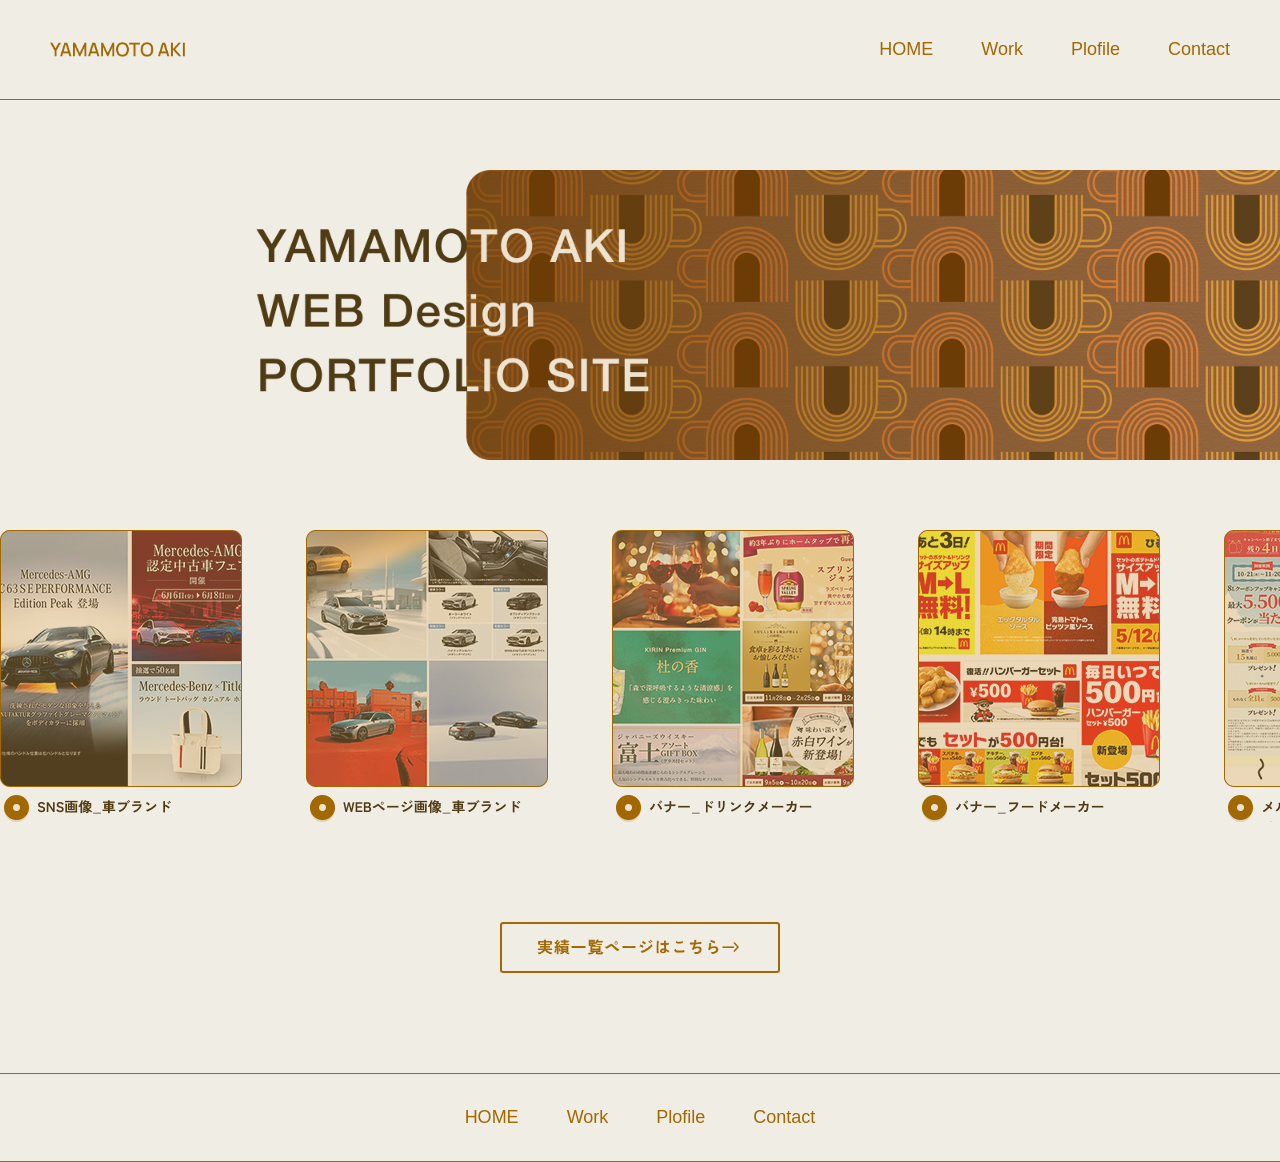
<file: index.html>
<html lang="ja">
<head>
  <meta charset="UTF-8">
  <meta name="viewport" content="width=device-width, initial-scale=1.0">
  <link rel="stylesheet" href="style/style.css">
  <title>Document</title>
</head>
<body>
<!-- ★：不要なコメントは削除しましょう。 -->
<!-- ＊ポイント＊
何をブロックとして捉えるかを考える
ブロック__エレメント
１つのクラス内でエレメントは２つ以上使わない
ハイフンを使わずキャメルケースで命名 -->

<header id="l-header" class="l-header p-header">
  <!-- ★：トップページならロゴをh1にするのはSEO的に大正解です。 -->
  <div class="p-header__logo">
    <img src="img/aki-logo.png" alt="ヘッダーロゴ" class="p-header__img">
  </div>

  <nav class="p-header__nav">
    <ul class="p-header__list">
      <li class="p-header__item">
        <a href="index.html" class="p-header__link">HOME</a>
      </li>
      <li class="p-header__item">
        <a href="work.html" class="p-header__link">Work</a>
      </li>
      <li class="p-header__item">
        <!-- ★：タイポ修正！「plofile」→「profile」。全ファイル・フォルダ名も併せて確認してください。 -->
        <a href="plofile.html" class="p-header__link">Plofile</a>
      </li>
      <li class="p-header__item">
        <a href="#" class="p-header__link">Contact</a>
      </li>
    </ul>
  </nav>
</header>

<main id="l-main">
  <section class="p-visual">
    <!-- ★：セクションには必ず見出し（h2〜）が必要です。デザイン上不要ならCSSで隠しましょう。 -->
    <div class="p-imgWrapper">
      <img src="img/aki_KV.png" alt="YAMAMOTO AKI ポートフォリオサイト" class="p-imgWrapper__img">
    </div>
  </section>

  <!-- ★：不要なコメントは削除しましょう。 -->
  <!-- 
  <section class="p-workLoop">
    <div class="p-modal">
      <img src="img/F-01.png" alt="Dammy" class="p-modal__img">
    </div>
  </section>-->

  <!-- ★：スライダーも一つのセクションなので、h2などの見出しを推奨します。 -->
  <section class="p-slider">
   <!-- ★：alt="Photo 1" はNGです。具体的に「カフェのロゴ」など内容を書きましょう。 -->
   <div class="p-slider__item"><a href="#modal01"><img src="img/Group 16.png" alt="Photo 1"></a></div>
   <div class="p-slider__item"><a href="#modal01"><img src="img/Group 17.png" alt="Photo 2"></a></div>
   <div class="p-slider__item"><a href="#modal01"><img src="img/Group 18.png" alt="Photo 3"></a></div>
   <div class="p-slider__item"><a href="#modal01"><img src="img/Group 20.png" alt="Photo 4"></a></div>
   <div class="p-slider__item"><a href="#modal01"><img src="img/Group 21.png" alt="Photo 5"></a></div>
   <div class="p-slider__item"><a href="#modal01"><img src="img/Group 50.png" alt="Photo 6"></a></div>
   <div class="p-slider__item"><a href="#modal01"><img src="img/Group 16.png" alt="Photo 1"></a></div>
   <div class="p-slider__item"><a href="#modal01"><img src="img/Group 17.png" alt="Photo 2"></a></div>
   <div class="p-slider__item"><a href="#modal01"><img src="img/Group 18.png" alt="Photo 3"></a></div>
   <div class="p-slider__item"><a href="#modal01"><img src="img/Group 20.png" alt="Photo 4"></a></div>
   <div class="p-slider__item"><a href="#modal01"><img src="img/Group 21.png" alt="Photo 5"></a></div>
   <div class="p-slider__item"><a href="#modal01"><img src="img/Group 50.png" alt="Photo 6"></a></div>

   <!-- ★：モーダルはスライダーの「外（直下）」に置くと、CSSの重なり順トラブルを防ぎやすいです。 -->
   <div id="modal01" class="p-modal">
     <div class="p-modalContent">
      <img src="img/Group 52.png" alt="Full Photo 1">
      <!-- ★：×ボタンには aria-label="閉じる" を付けると、読み上げソフト利用者に親切です。 -->
      <a href="#" class="p-modalContent__close">&times;</a>
     </div>
   </div>

  </section>

    <a href="work.html" class="c-button">
      <span class="c-button__text"></span>
    </a>
  <!-- ★：</section> が余分かも？ -->
  </section>
</main>

<footer id="l-footer" class="l-footer p-footer">
  <nav class="p-footerNav">
    <ul class="p-navList">
      <li class="p-navList__item"><a href="index.html">HOME</a></li>
      <li class="p-navList__item"><a href="work.html">Work</a></li>
      <li class="p-navList__item"><a href="plofile.html">Plofile</a></li>
      <li class="p-navList__item"><a href="#">Contact</a></li>
    </ul>
  </nav>
  <!-- ★：コピーライトを追加すると、サイトとしての完成度と信頼性が一気に上がります。 -->
  <!-- （例）<p class="p-copyright"><small>&copy; 2026 AKI YAMAMOTO</small></p> -->
</footer>
</body>
</html>
</file>
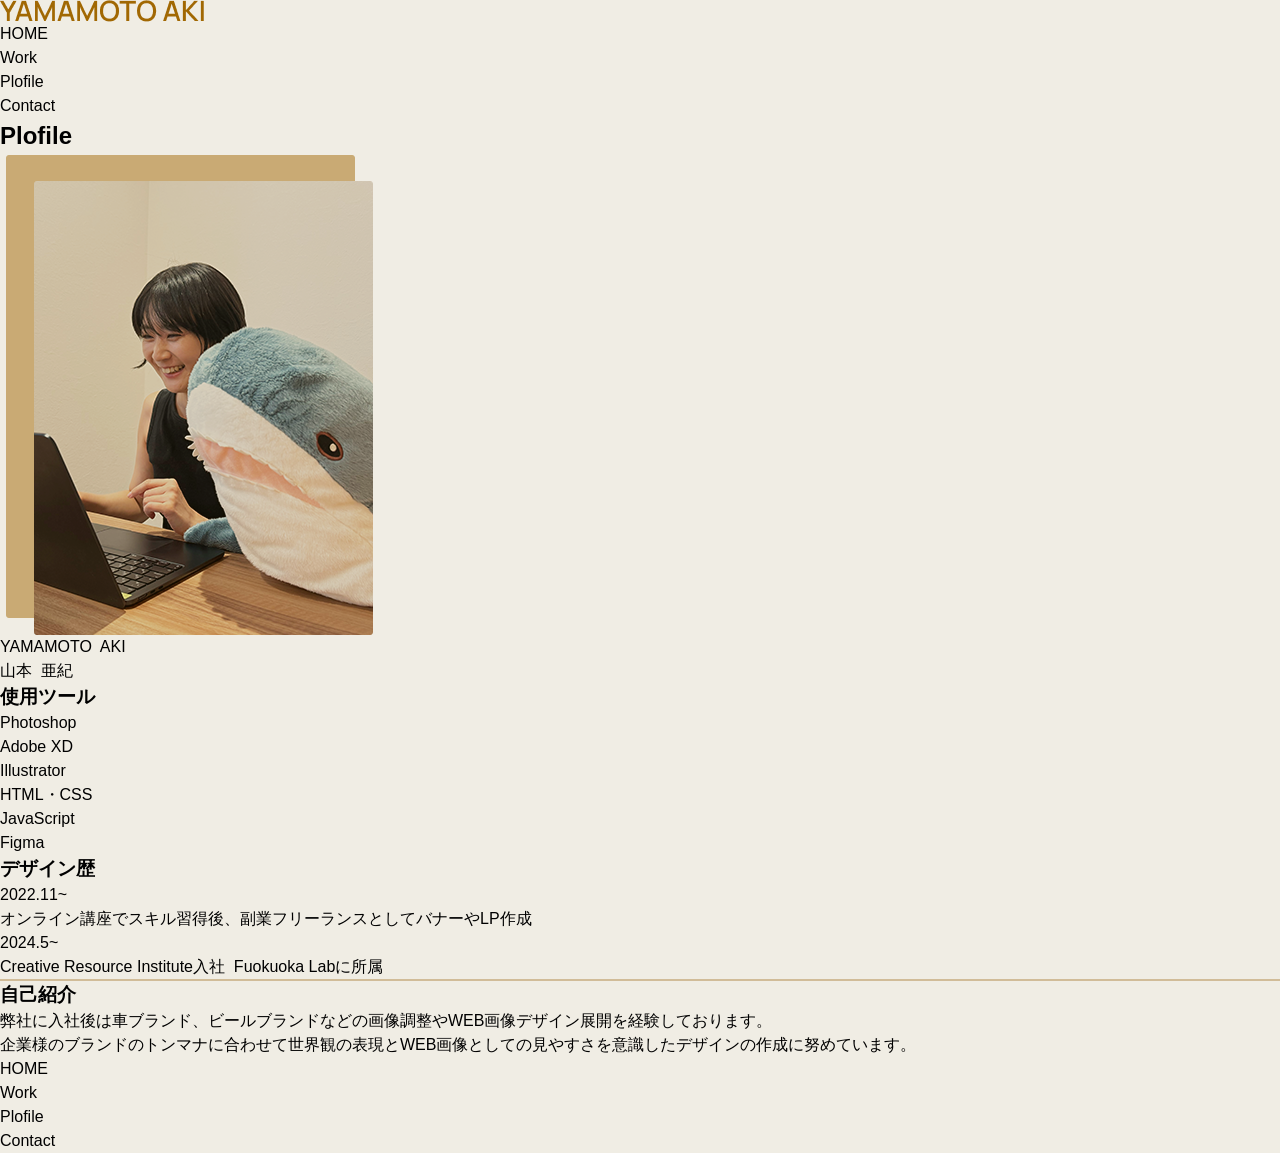
<file: plofile.html>
<html lang="ja">
<head>
    <meta charset="UTF-8">
    <meta name="viewport" content="width=device-width, initial-scale=1.0">
    <link rel="stylesheet" href="style/style.css">
    <link rel="preconnect" href="https://fonts.googleapis.com">
    <link rel="preconnect" href="https://fonts.gstatic.com" crossorigin>
    <link href="https://fonts.googleapis.com/css2?family=Manrope:wght@200..800&family=Zen+Kaku+Gothic+New:wght@300..900&display=swap" rel="stylesheet">
    <title>Akiのプロフィール</title>
</head>
<body id="body">
  <header id="header">
    <!-- ロゴ -->
    <div class="headerLogo">
      <img src="img/aki-logo.png" alt="ヘッダーロゴ">
    </div>

    <!-- ナビ -->
    <nav class="headerNavi">
      <ul class="navigationBox">
        <li class="navigationItem">
          <a href="index.html">HOME</a>
        </li>
        <li class="navigationItem">
          <a href="work.html">Work</a>
        </li>
        <li class="navigationItem">
          <a href="plofile.html">Plofile</a>
        </li>
        <li class="navigationItem">
          <a href="#">Contact</a>
        </li>
      </ul>
    </nav>

    
  </header>

   
      <!-- メイン要素を意味するタグ -->
  <main id="main">
    <section class="keyVisual">     
      <h1 class="title-01">
        <p>Plofile</p>
      </h1>
    </section>

    <!-- prof -->
    <section class="profile">
      <div class="profileImage">
        <img src="img/aki-img.png" alt="yamamoto aki">
      </div>
      
      <div class="profileText">
        <div class="nameBlock">
          <p class="ruby">YAMAMOTO&nbsp;&nbsp;AKI</p>
          <p class="name">山本&nbsp;&nbsp;亜紀</p>
        </div>
      
        <div class="profileTextBlock">
          <h3 class="title-03">
            使用ツール
         </h3>
         <ul class="profileList01">
            <li>Photoshop</li>
            <li>Adobe XD</li>
            <li>Illustrator</li>
            <li>HTML・CSS</li>
            <li>JavaScript</li>
            <li>Figma</li>
          </ul>
        </div>

        <div class="profileTextBlock">
          <h3 class="title-03">
          デザイン歴
          </h3>
          <ul class="profileList02">
            <li class="profileTimeline">2022.11~</li>
            <li>オンライン講座でスキル習得後、副業フリーランスとしてバナーやLP作成</li>
          </ul>

          <ul class="profileList02">
            <li class="profileTimeline">2024.5~</li>
            <li>Creative Resource Institute入社&nbsp;&nbsp;Fuokuoka&nbsp;Labに所属</li>
          </ul>
        </div>

        <hr size="2px" width="100%" color="#d1bc98">

        <div class="profileTextBlock">
          <h3 class="title-03">
          自己紹介
          </h3>
          <p>弊社に入社後は車ブランド、ビールブランドなどの画像調整やWEB画像デザイン展開を経験しております。<br>
             企業様のブランドのトンマナに合わせて世界観の表現とWEB画像としての見やすさを意識したデザインの作成に努めています。
          </p>
        </div>

      </div>
    </section>

 
    <a href="work.html">
      <div class="workButton"></div>
    </a>
   

    
  </main>  
  
  




  <footer id="footer">
    <!-- ナビ -->
    <nav class="footerNavi">
      <ul class="navigationBox">
        <li class="navigationItem">
          <a href="index.html">HOME</a>
        </li>
        <li class="navigationItem">
          <a href="work.html">Work</a>
        </li>
        <li class="navigationItem">
          <a href="plofile.html">Plofile</a>
        </li>
        <li class="navigationItem">
          <a href="#">Contact</a>
        </li>
      </ul>
    </nav>

  </footer>

  <script src="js/script.js">

  </script> 
</body>
</html>
</file>
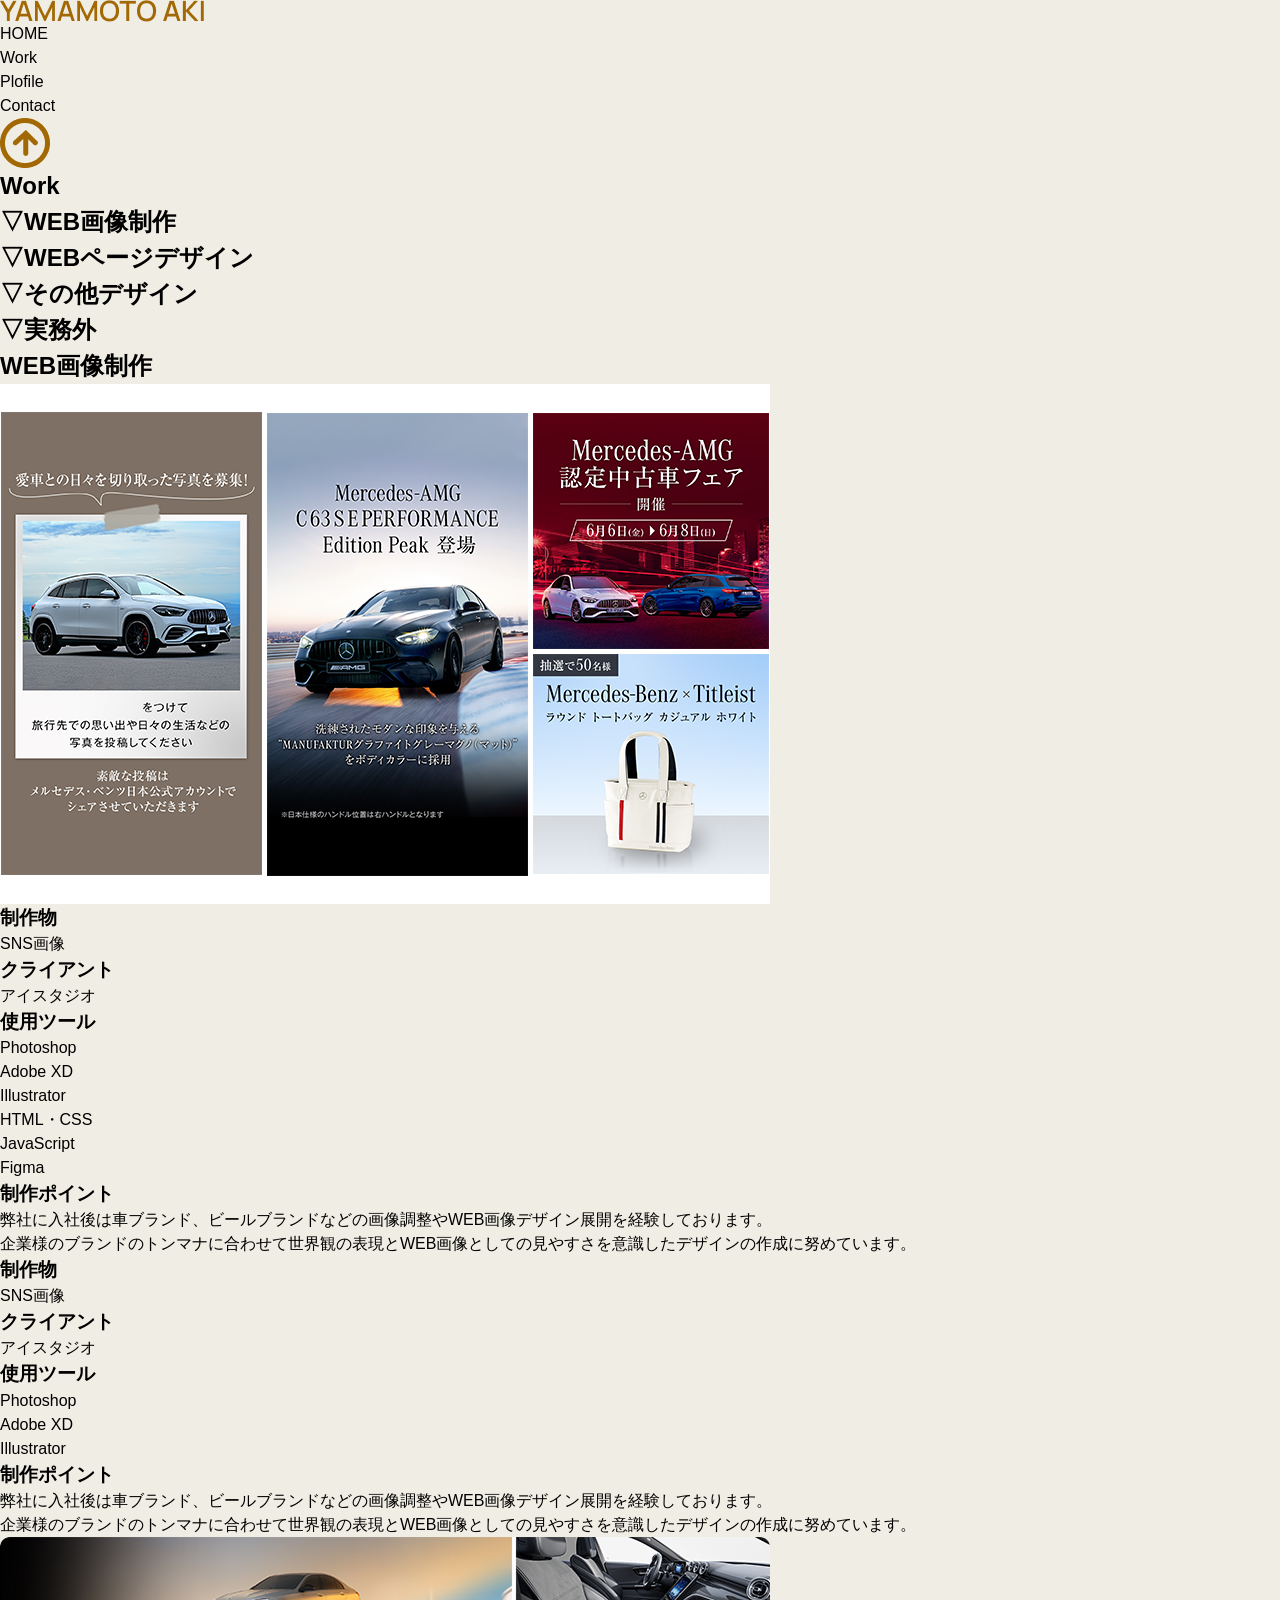
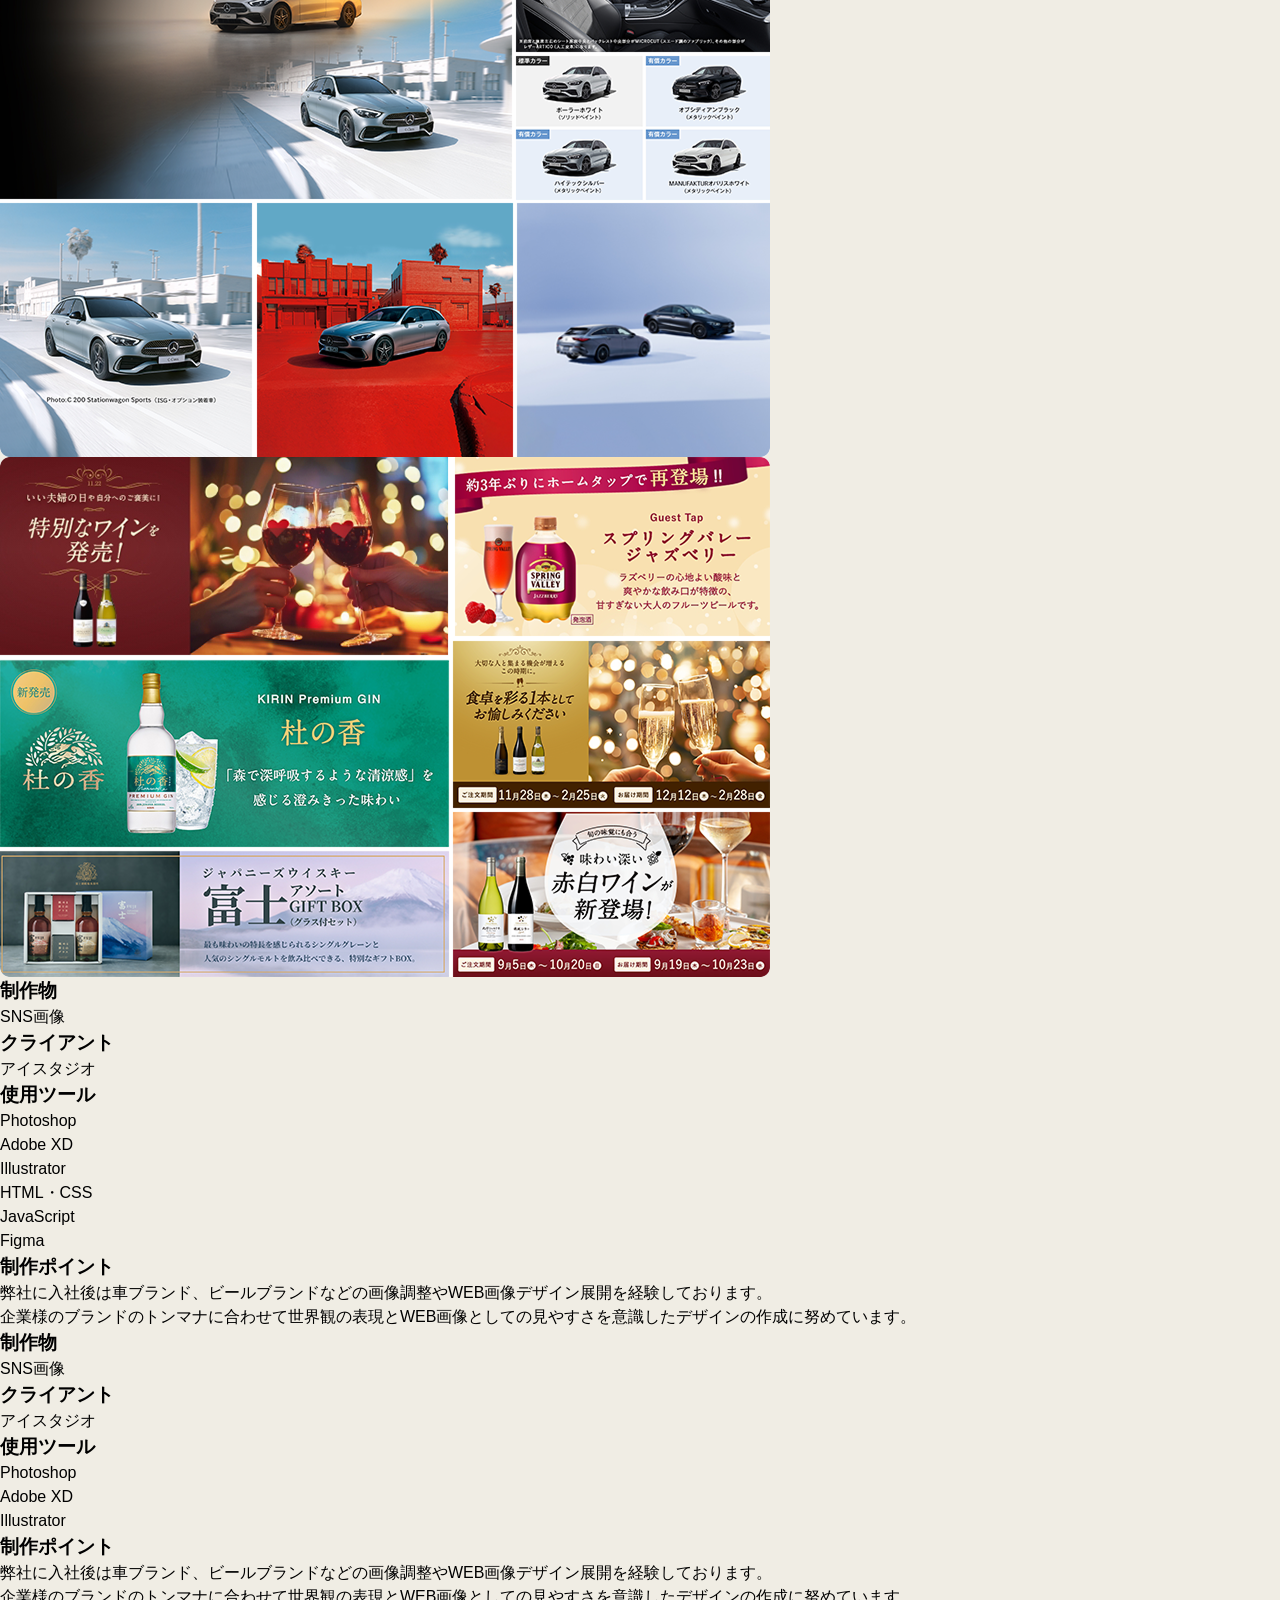
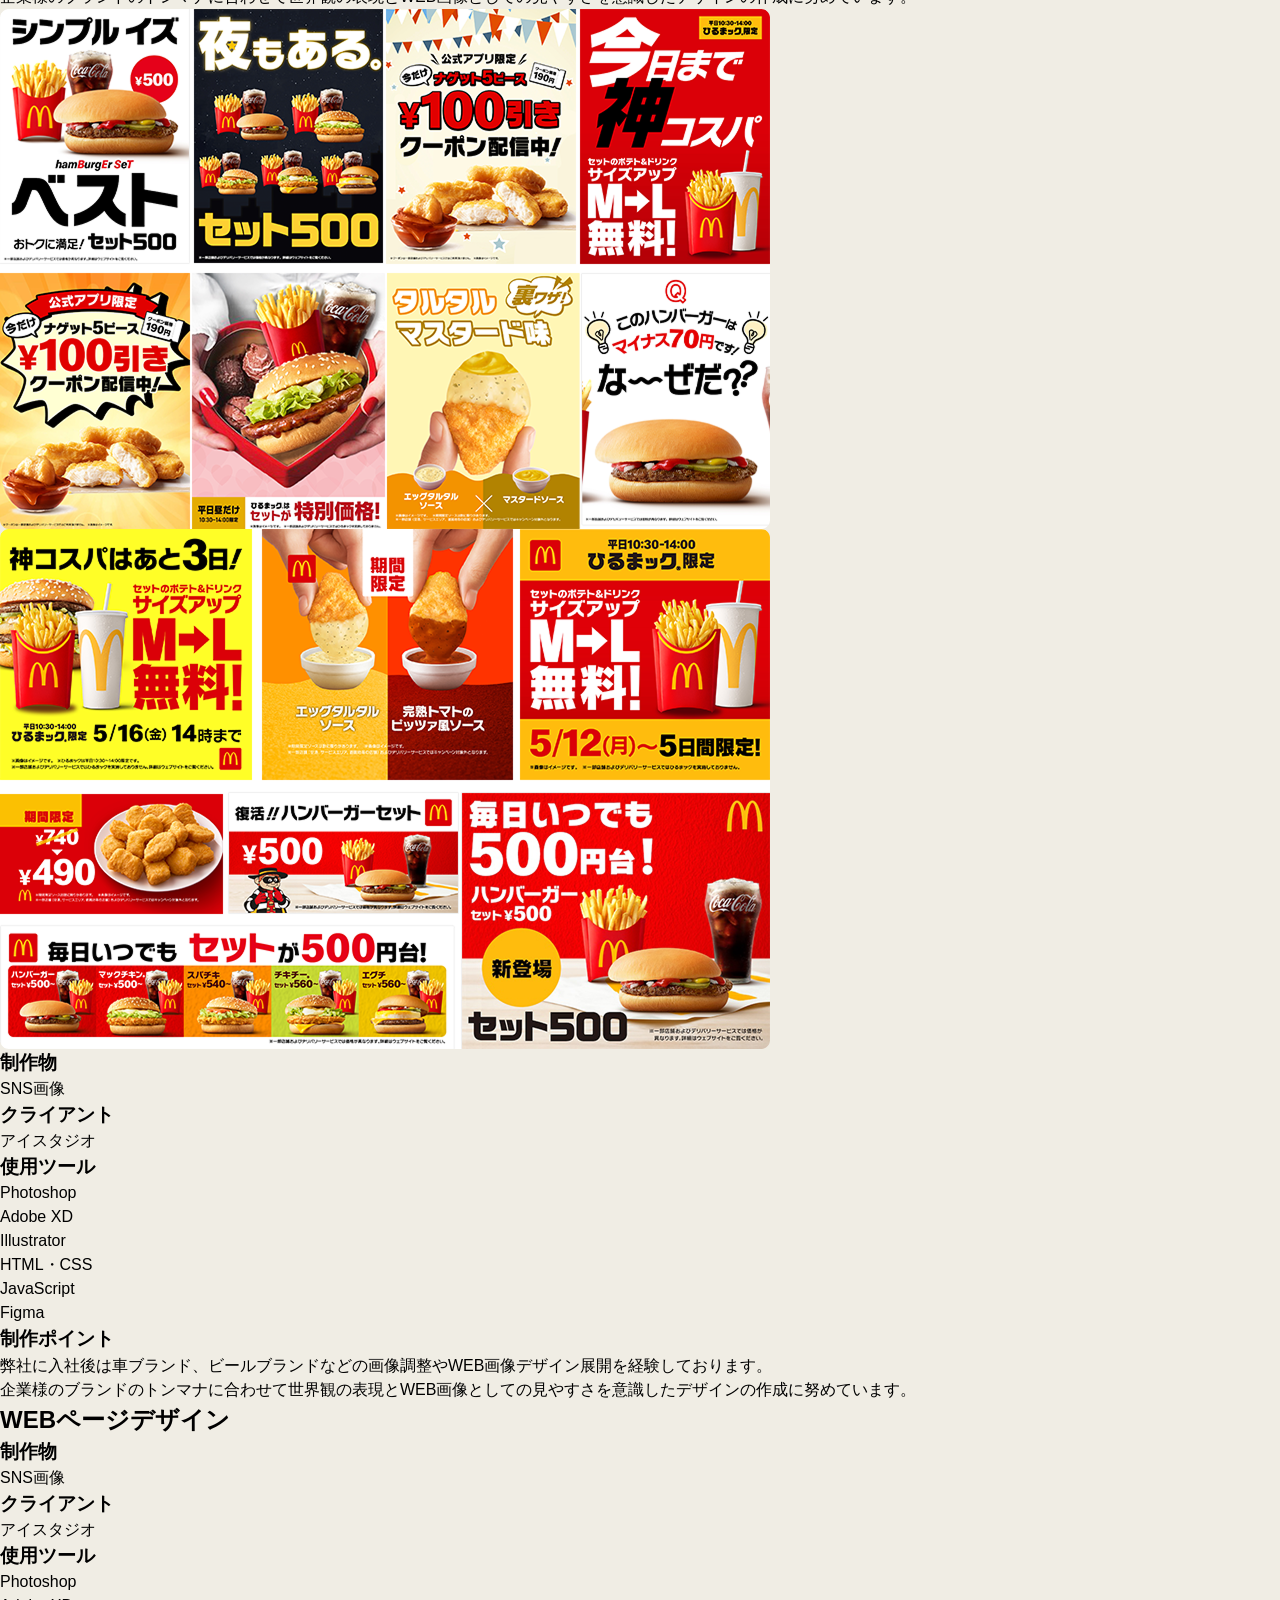
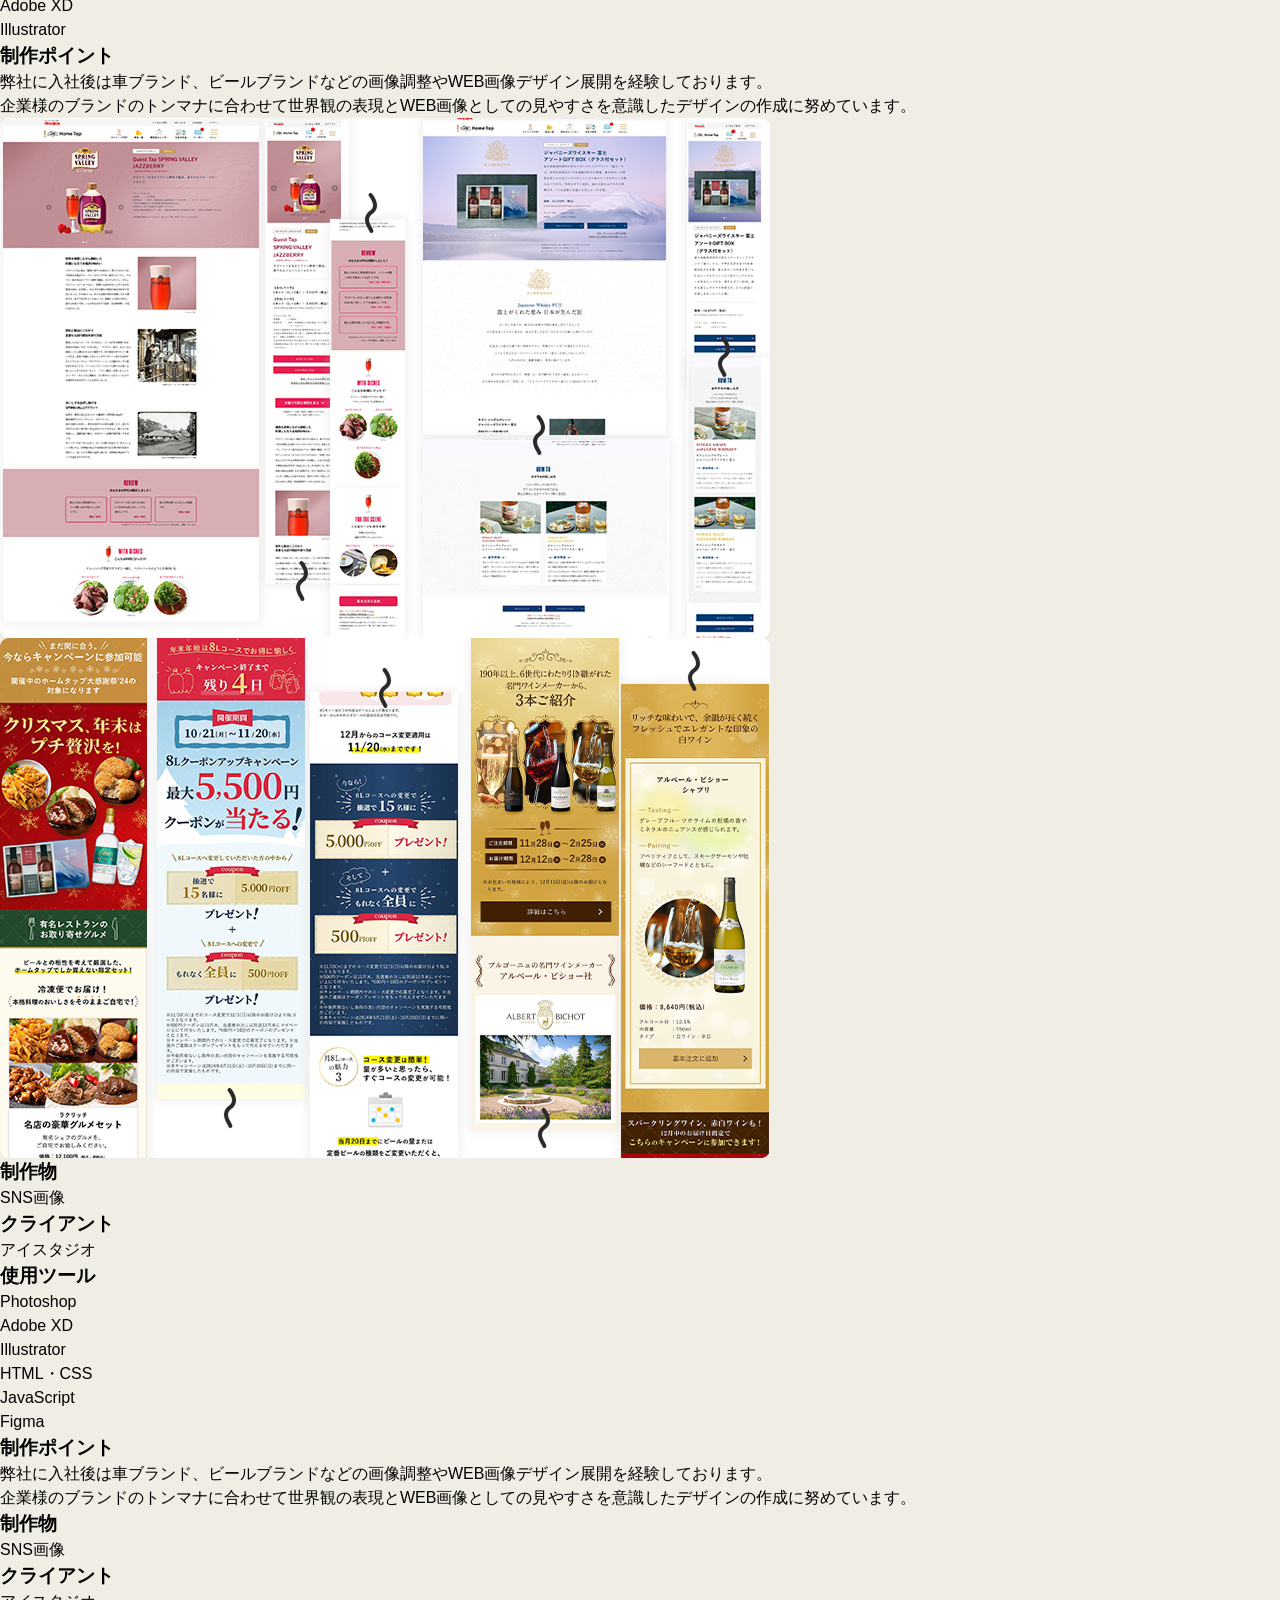
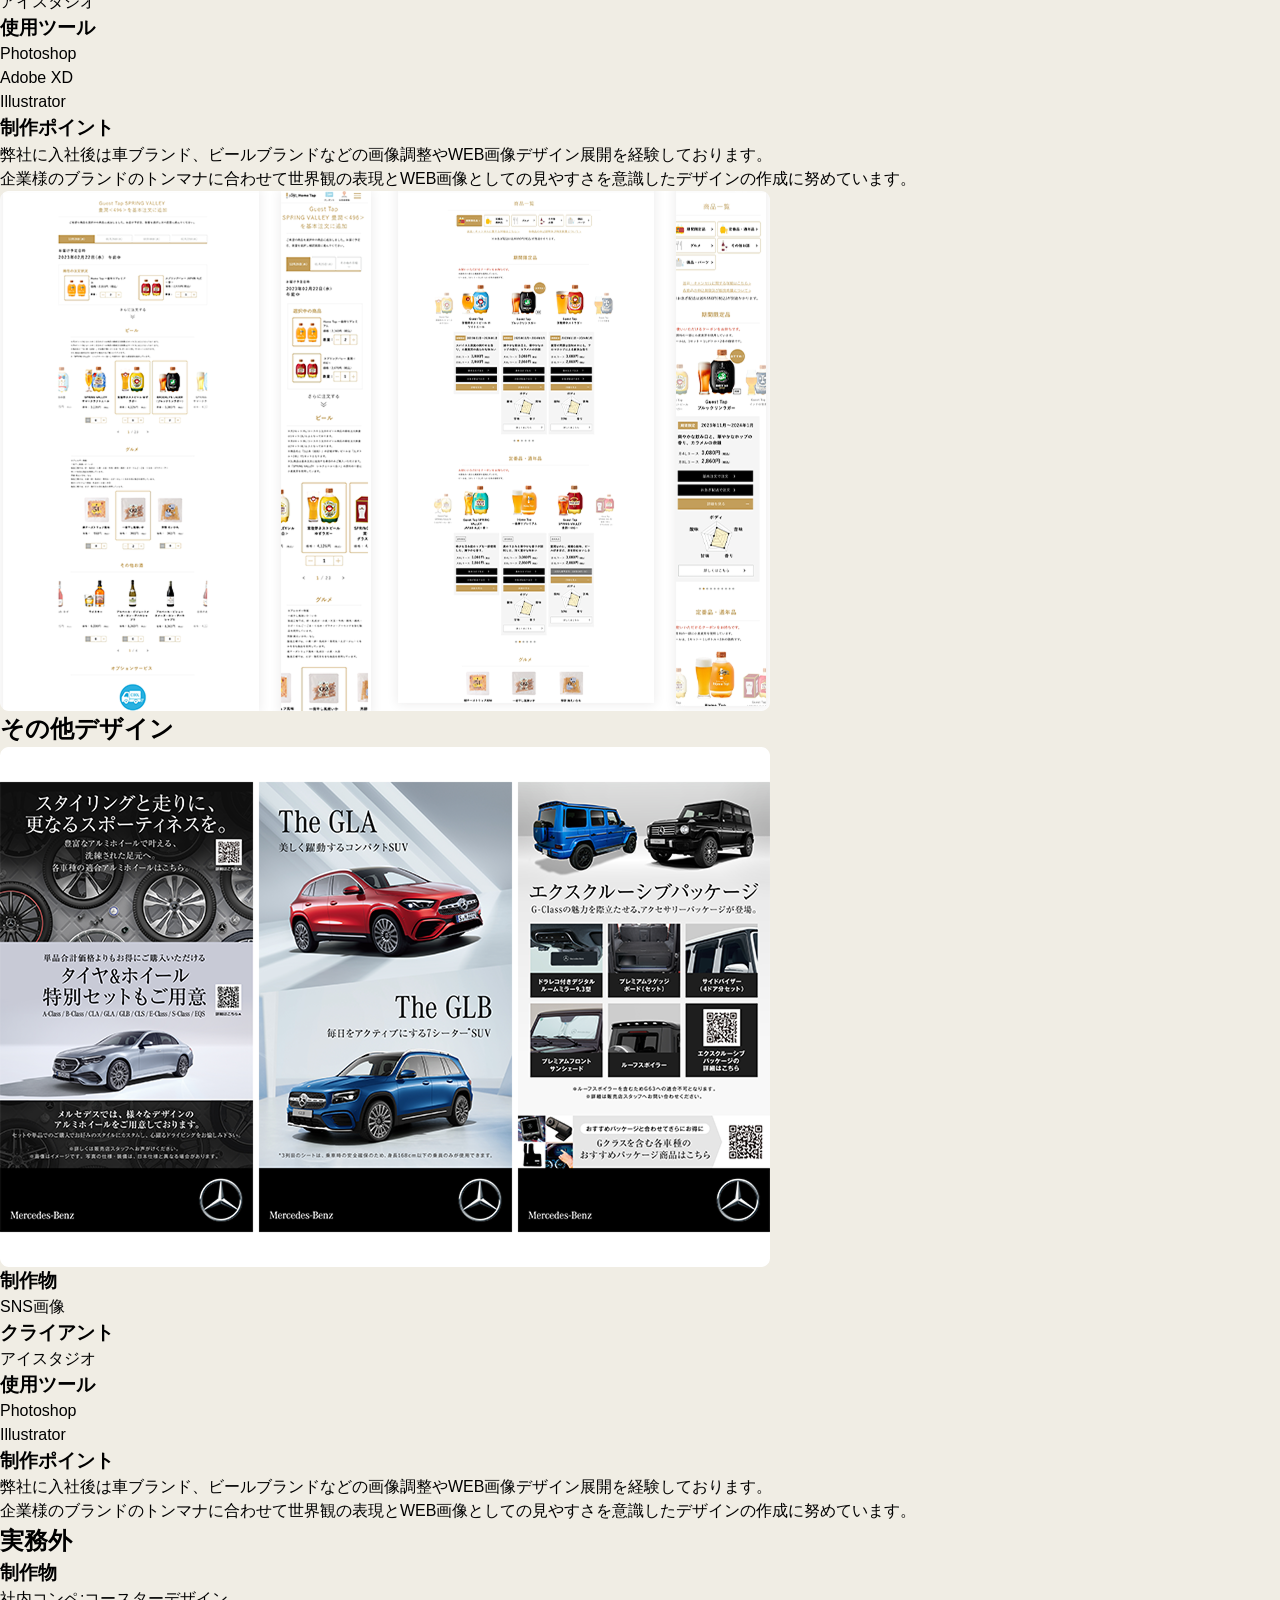
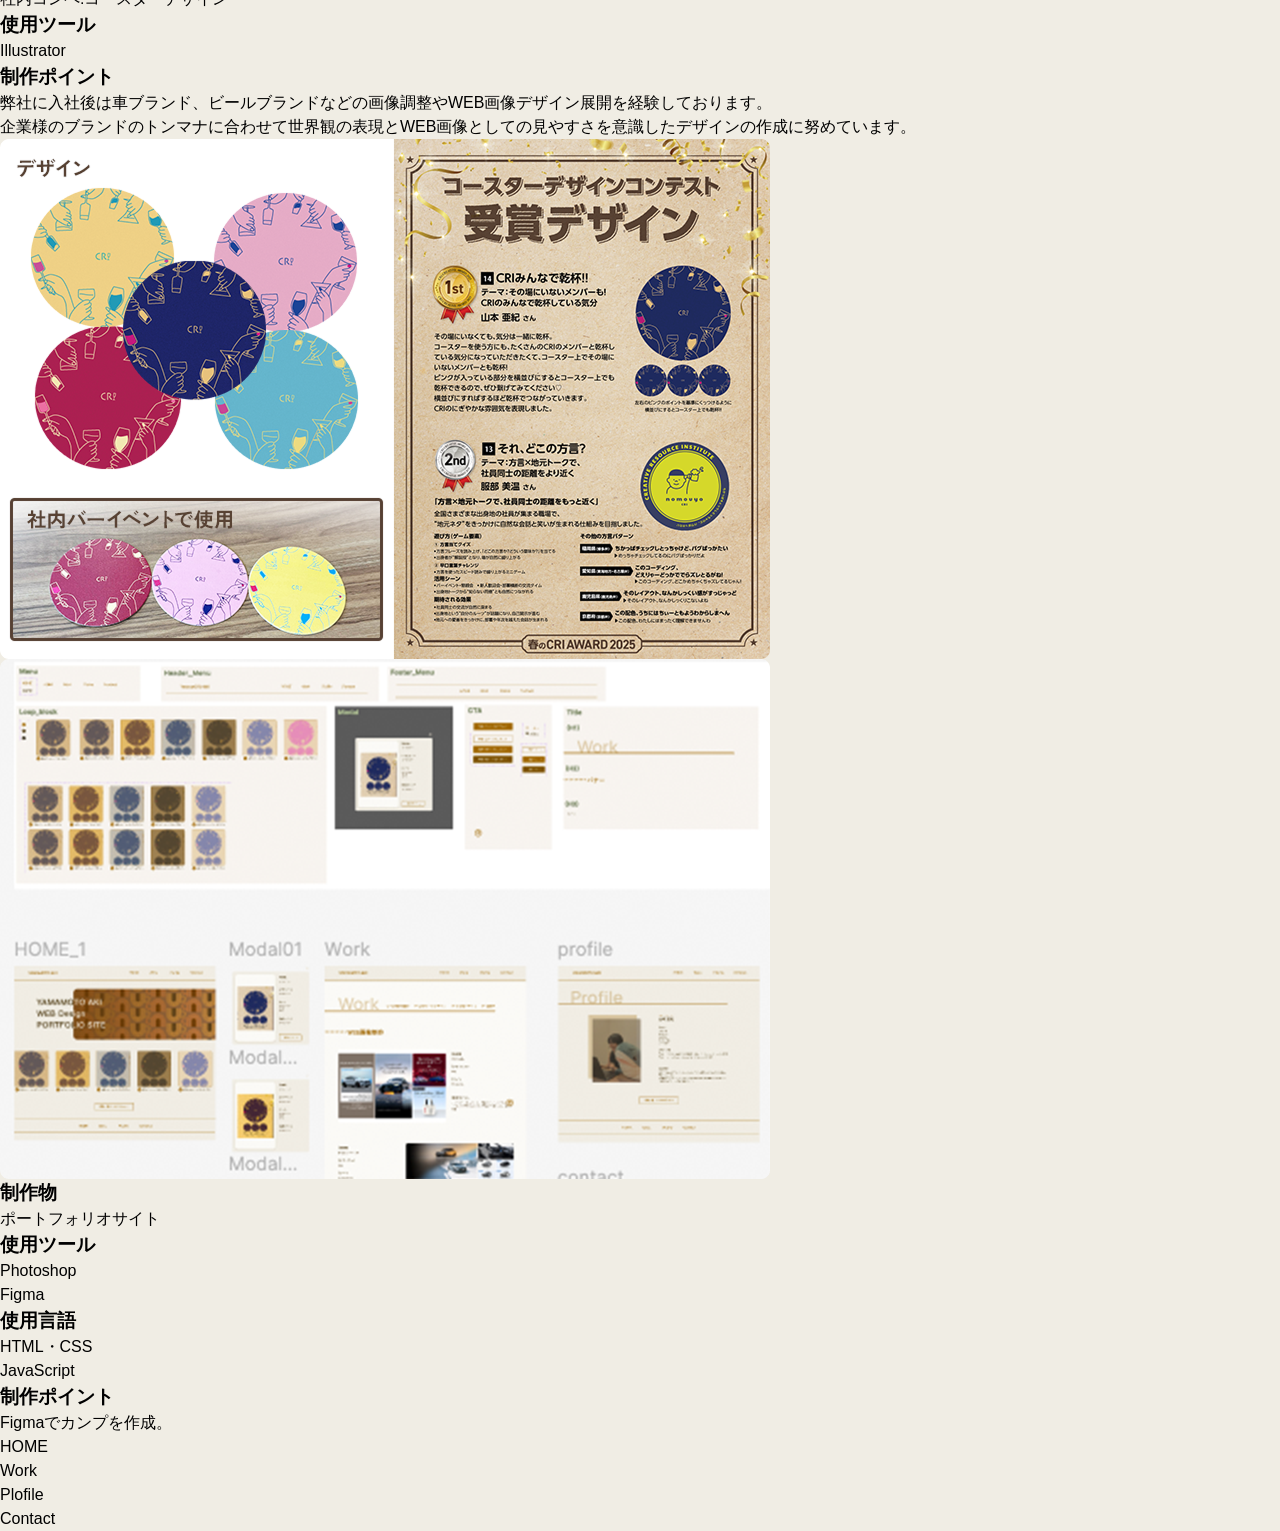
<file: work.html>
<html lang="ja">
<head>
    <meta charset="UTF-8">
    <meta name="viewport" content="width=device-width, initial-scale=1.0">
    <link rel="stylesheet" href="style/style.css">
    <link rel="preconnect" href="https://fonts.googleapis.com">
    <link rel="preconnect" href="https://fonts.gstatic.com" crossorigin>
    <link href="https://fonts.googleapis.com/css2?family=Manrope:wght@200..800&family=Zen+Kaku+Gothic+New:wght@300..900&display=swap" rel="stylesheet">
    <title>Akiの制作実績</title>
</head>
<body id="body">
  <header id="header">
    <!-- ロゴ -->
    <div class="headerLogo">
      <img src="img/aki-logo.png" alt="ヘッダーロゴ">
    </div>

    <!-- ナビ -->
    <nav class="headerNavi">
      <ul class="navigationBox">
        <li class="navigationItem">
          <a href="index.html">HOME</a>
        </li>
        <li class="navigationItem">
          <a href="work.html">Work</a>
        </li>
        <li class="navigationItem">
          <a href="plofile.html">Plofile</a>
        </li>
        <li class="navigationItem">
          <a href="#">Contact</a>
        </li>
      </ul>
    </nav>

    
  </header>

  <a href="#workTitle" class="page_top_btn"><img src="img/top-btn.png" alt="ページトップに戻る"></a> 
      
  <main id="main">
    <section id="workTitle">     
      <h1 class="title-01">
        <p>Work</p>
          <!-- 実績ナビ -->
        <div>
          <ul class="workNavigation">
            <li class="workNavigationItem"><a href="#workSection01">▽WEB画像制作</a></li>
            <li class="workNavigationItem"><a href="#workSection02">▽WEBページデザイン</a></li>
            <li class="workNavigationItem"><a href="#workSection03">▽その他デザイン</a></li>
            <li class="workNavigationItem"><a href="#workSection04">▽実務外</a></li> 
          </ul>
        </div>
      </h1>
    </section>

    <!-- 実績一覧 -->
    <!-- WEB画像制作実績 -->
    <section id="workSection01">
      <h2 class="title-02A">WEB画像制作</h2>

      <!-- WEB画像制作実績01 -->
      <div class="workBlock01">
        <div class="workImage">
          <img src="img/work-img_MB-SNS.png" alt="SNS画像">
        </div>
      
        <div class="workText">
          <div class="workTextBox">
            <h3 class="title-03">
            制作物
            </h3>
            <p>
              SNS画像
            </p>
          </div>

          <div class="workTextBox">
            <h3 class="title-03">
            クライアント
            </h3>
            <p>
              アイスタジオ
            </p>
          </div>
      
         <div class="workTextBox">
          <h3 class="title-03">
            使用ツール
          </h3>
          <ul class="workList01">
              <li>Photoshop</li>
              <li>Adobe XD</li>
              <li>Illustrator</li>
              <li>HTML・CSS</li>
              <li>JavaScript</li>
              <li>Figma</li>
            </ul>
          </div>

          <div class="workTextBox">
            <h3 class="title-03">
            制作ポイント
            </h3>
            <p>弊社に入社後は車ブランド、ビールブランドなどの画像調整やWEB画像デザイン展開を経験しております。<br>
             企業様のブランドのトンマナに合わせて世界観の表現とWEB画像としての見やすさを意識したデザインの作成に努めています。
            </p>
          </div>

        </div>
      </div>
      
      <!-- WEB画像制作実績02 -->
      <div class="workBlock02">
        
        <div class="workText">
          <div class="workTextBox">
            <h3 class="title-03">
            制作物
            </h3>
            <p>
              SNS画像
            </p>
          </div>

          <div class="workTextBox">
            <h3 class="title-03">
            クライアント
            </h3>
            <p>
              アイスタジオ
            </p>
          </div>
      
         <div class="workTextBox">
          <h3 class="title-03">
            使用ツール
          </h3>
          <ul class="workList01">
              <li>Photoshop</li>
              <li>Adobe XD</li>
              <li>Illustrator</li>  
          </ul>
          </div>

          <div class="workTextBox">
            <h3 class="title-03">
            制作ポイント
            </h3>
            <p>弊社に入社後は車ブランド、ビールブランドなどの画像調整やWEB画像デザイン展開を経験しております。<br>
             企業様のブランドのトンマナに合わせて世界観の表現とWEB画像としての見やすさを意識したデザインの作成に努めています。
            </p>
          </div>

          <div class="pageButton">
            <a href="#"></a>
          </div>

        </div>

        <div class="workImage">
          <img src="img/Work_img-MBJ-Bn.png" alt="実績画像">
        </div>
      </div>

      <!-- WEB画像制作実績03 -->
      <div class="workBlock01">
        <div class="workImage">
          <img src="img/Work_img-DHS-Bn.png" alt="実績画像">
        </div>
      
        <div class="workText">
          <div class="workTextBox">
            <h3 class="title-03">
            制作物
            </h3>
            <p>
              SNS画像
            </p>
          </div>

          <div class="workTextBox">
            <h3 class="title-03">
            クライアント
            </h3>
            <p>
              アイスタジオ
            </p>
          </div>
      
         <div class="workTextBox">
          <h3 class="title-03">
            使用ツール
          </h3>
          <ul class="workList01">
              <li>Photoshop</li>
              <li>Adobe XD</li>
              <li>Illustrator</li>
              <li>HTML・CSS</li>
              <li>JavaScript</li>
              <li>Figma</li>
            </ul>
          </div>

          <div class="workTextBox">
            <h3 class="title-03">
            制作ポイント
            </h3>
            <p>弊社に入社後は車ブランド、ビールブランドなどの画像調整やWEB画像デザイン展開を経験しております。<br>
             企業様のブランドのトンマナに合わせて世界観の表現とWEB画像としての見やすさを意識したデザインの作成に努めています。
            </p>
          </div>

        </div>
      </div>

      <!-- WEB画像制作実績04 -->
      <div class="workBlock02">
        
        <div class="workText">
          <div class="workTextBox">
            <h3 class="title-03">
            制作物
            </h3>
            <p>
              SNS画像
            </p>
          </div>

          <div class="workTextBox">
            <h3 class="title-03">
            クライアント
            </h3>
            <p>
              アイスタジオ
            </p>
          </div>
      
         <div class="workTextBox">
          <h3 class="title-03">
            使用ツール
          </h3>
          <ul class="workList01">
              <li>Photoshop</li>
              <li>Adobe XD</li>
              <li>Illustrator</li>  
          </ul>
          </div>

          <div class="workTextBox">
            <h3 class="title-03">
            制作ポイント
            </h3>
            <p>弊社に入社後は車ブランド、ビールブランドなどの画像調整やWEB画像デザイン展開を経験しております。<br>
             企業様のブランドのトンマナに合わせて世界観の表現とWEB画像としての見やすさを意識したデザインの作成に努めています。
            </p>
          </div>

        </div>

        <div class="workImage">
          <img src="img/Work_img-Mcd-X.png" alt="実績画像">
        </div>
      </div>

      <!-- WEB画像制作実績05 -->
      <div class="workBlock01">
        <div class="workImage">
          <img src="img/Work_img-Mcd-Ad.png" alt="実績画像">
        </div>
      
        <div class="workText">
          <div class="workTextBox">
            <h3 class="title-03">
            制作物
            </h3>
            <p>
              SNS画像
            </p>
          </div>

          <div class="workTextBox">
            <h3 class="title-03">
            クライアント
            </h3>
            <p>
              アイスタジオ
            </p>
          </div>
      
         <div class="workTextBox">
          <h3 class="title-03">
            使用ツール
          </h3>
          <ul class="workList01">
              <li>Photoshop</li>
              <li>Adobe XD</li>
              <li>Illustrator</li>
              <li>HTML・CSS</li>
              <li>JavaScript</li>
              <li>Figma</li>
            </ul>
          </div>

          <div class="workTextBox">
            <h3 class="title-03">
            制作ポイント
            </h3>
            <p>弊社に入社後は車ブランド、ビールブランドなどの画像調整やWEB画像デザイン展開を経験しております。<br>
             企業様のブランドのトンマナに合わせて世界観の表現とWEB画像としての見やすさを意識したデザインの作成に努めています。
            </p>
          </div>

        </div>
      </div>
    </section>

     <!-- WEBページ実績 -->
    <section id="workSection02">
      <h2 class="title-02B">WEBページデザイン</h2>
      
      <!-- WEBページデザイン実績01 -->
      <div class="workBlock02">
        
        <div class="workText">
          <div class="workTextBox">
            <h3 class="title-03">
            制作物
            </h3>
            <p>
              SNS画像
            </p>
          </div>

          <div class="workTextBox">
            <h3 class="title-03">
            クライアント
            </h3>
            <p>
              アイスタジオ
            </p>
          </div>
      
         <div class="workTextBox">
          <h3 class="title-03">
            使用ツール
          </h3>
          <ul class="workList01">
              <li>Photoshop</li>
              <li>Adobe XD</li>
              <li>Illustrator</li>  
          </ul>
          </div>

          <div class="workTextBox">
            <h3 class="title-03">
            制作ポイント
            </h3>
            <p>弊社に入社後は車ブランド、ビールブランドなどの画像調整やWEB画像デザイン展開を経験しております。<br>
             企業様のブランドのトンマナに合わせて世界観の表現とWEB画像としての見やすさを意識したデザインの作成に努めています。
            </p>
          </div>

        </div>

        <div class="workImage">
          <img src="img/Work_img-DHS-login.png" alt="実績画像">
        </div>
      </div>

      <!-- WEBページ実績02 -->
      <div class="workBlock01">
        <div class="workImage">
          <img src="img/Work_img-DHS-LP.png" alt="実績画像">
        </div>
      
        <div class="workText">
          <div class="workTextBox">
            <h3 class="title-03">
            制作物
            </h3>
            <p>
              SNS画像
            </p>
          </div>

          <div class="workTextBox">
            <h3 class="title-03">
            クライアント
            </h3>
            <p>
              アイスタジオ
            </p>
          </div>
      
         <div class="workTextBox">
          <h3 class="title-03">
            使用ツール
          </h3>
          <ul class="workList01">
              <li>Photoshop</li>
              <li>Adobe XD</li>
              <li>Illustrator</li>
              <li>HTML・CSS</li>
              <li>JavaScript</li>
              <li>Figma</li>
            </ul>
          </div>

          <div class="workTextBox">
            <h3 class="title-03">
            制作ポイント
            </h3>
            <p>弊社に入社後は車ブランド、ビールブランドなどの画像調整やWEB画像デザイン展開を経験しております。<br>
             企業様のブランドのトンマナに合わせて世界観の表現とWEB画像としての見やすさを意識したデザインの作成に努めています。
            </p>
          </div>

        </div>
      </div>

      <!-- WEBページ実績03 -->
      <div class="workBlock02">
        
        <div class="workText">
          <div class="workTextBox">
            <h3 class="title-03">
            制作物
            </h3>
            <p>
              SNS画像
            </p>
          </div>

          <div class="workTextBox">
            <h3 class="title-03">
            クライアント
            </h3>
            <p>
              アイスタジオ
            </p>
          </div>
      
         <div class="workTextBox">
          <h3 class="title-03">
            使用ツール
          </h3>
          <ul class="workList01">
              <li>Photoshop</li>
              <li>Adobe XD</li>
              <li>Illustrator</li>  
          </ul>
          </div>

          <div class="workTextBox">
            <h3 class="title-03">
            制作ポイント
            </h3>
            <p>弊社に入社後は車ブランド、ビールブランドなどの画像調整やWEB画像デザイン展開を経験しております。<br>
             企業様のブランドのトンマナに合わせて世界観の表現とWEB画像としての見やすさを意識したデザインの作成に努めています。
            </p>
          </div>

          <!--  
          <div class="pageButton">
            <a href="#"></a>
          </div>
          -->

        </div>
        <div class="workImage">
          <img src="img/Work_img-DHS-uiux.png" alt="実績画像">
        </div>
      </div>
    </section>

      <!-- その他デザイン実績 -->
    <section id="workSection03">
      <h2 class="title-02A">その他デザイン</h2>

      <!-- その他デザイン実績01 -->
      <div class="workBlock01">
        <div class="workImage">
          <img src="img/Work_img-MBJ-signage.png" alt="店舗用サイネージデザイン">
        </div>
      
        <div class="workText">
          <div class="workTextBox">
            <h3 class="title-03">
            制作物
            </h3>
            <p>
              SNS画像
            </p>
          </div>

          <div class="workTextBox">
            <h3 class="title-03">
            クライアント
            </h3>
            <p>
              アイスタジオ
            </p>
          </div>
      
         <div class="workTextBox">
          <h3 class="title-03">
            使用ツール
          </h3>
          <ul class="workList01">
              <li>Photoshop</li>
              <li>Illustrator</li>
            </ul>
          </div>

          <div class="workTextBox">
            <h3 class="title-03">
            制作ポイント
            </h3>
            <p>弊社に入社後は車ブランド、ビールブランドなどの画像調整やWEB画像デザイン展開を経験しております。<br>
             企業様のブランドのトンマナに合わせて世界観の表現とWEB画像としての見やすさを意識したデザインの作成に努めています。
            </p>
          </div>
        </div>
      </div>
      
    </section>


    <!-- 実務外 -->
    <section id="workSection04">
      <h2 class="title-02B">実務外</h2>
      
      <!-- 実務外実績01 -->
      <div class="workBlock02">
        
        <div class="workText">
          <div class="workTextBox">
            <h3 class="title-03">
            制作物
            </h3>
            <p>
              社内コンペ:コースターデザイン
            </p>
          </div>
      
         <div class="workTextBox">
          <h3 class="title-03">
            使用ツール
          </h3>
          <ul class="workList01">
              <li>Illustrator</li>  
          </ul>
          </div>

          <div class="workTextBox">
            <h3 class="title-03">
            制作ポイント
            </h3>
            <p>弊社に入社後は車ブランド、ビールブランドなどの画像調整やWEB画像デザイン展開を経験しております。<br>
             企業様のブランドのトンマナに合わせて世界観の表現とWEB画像としての見やすさを意識したデザインの作成に努めています。
            </p>
          </div>

        </div>

        <div class="workImage">
          <img src="img/Work_img-conpetition.png" alt="実績画像">
        </div>
      </div>

      <!-- 実務外実績02 -->
      <div class="workBlock01">
        <div class="workImage">
          <img src="img/Work_img-my.png" alt="実績画像">
        </div>
      
        <div class="workText">
          <div class="workTextBox">
            <h3 class="title-03">
            制作物
            </h3>
            <p>
              ポートフォリオサイト
            </p>
          </div>
      
         <div class="workTextBox">
          <h3 class="title-03">
            使用ツール
          </h3>
          <ul class="workList01">
              <li>Photoshop</li>
              <li>Figma</li>
            </ul>
          </div>

          <div class="workTextBox">
          <h3 class="title-03">
            使用言語
          </h3>
          <ul class="workList01">
              <li>HTML・CSS</li>
              <li>JavaScript</li>
            </ul>
          </div>

          <div class="workTextBox">
            <h3 class="title-03">
            制作ポイント
            </h3>
            <p>
              Figmaでカンプを作成。
            </p>
          </div>

          <!--  
          <div class="pageButton">
            <a href="https://www.figma.com/proto/CpckuUowYnRRPkEjcWsSQ5/%E3%83%9D%E3%83%BC%E3%83%88%E3%83%95%E3%82%A9%E3%83%AA%E3%82%AA_%E3%82%AB%E3%83%B3%E3%83%97?node-id=96-467&t=YQFOjKD9qbIzSrAn-1&scaling=scale-down&content-scaling=fixed&page-id=0%3A1&starting-point-node-id=17%3A60"></a>
          </div>
          -->

        </div>
      </div>

    </section>

   

    
  </main>  
  
  




  <footer id="footer">
    <!-- ナビ -->
    <nav class="footerNavi">
      <ul class="navigationBox">
        <li class="navigationItem">
          <a href="index.html">HOME</a>
        </li>
        <li class="navigationItem">
          <a href="work.html">Work</a>
        </li>
        <li class="navigationItem">
          <a href="plofile.html">Plofile</a>
        </li>
        <li class="navigationItem">
          <a href="#">Contact</a>
        </li>
      </ul>
    </nav>

  </footer>

  <script src="js/script.js">

  </script> 
</body>
</html>
</file>
<file: style/style.css>
@charset "UTF-8";
/* 
リセットCSS（※ここはいじらなくてよいです※）
*/
*,
*::before,
*::after {
  box-sizing: border-box;
  margin: 0;
  padding: 0;
}

html,
body {
  font-family: "Helvetica Neue", Arial, "游ゴシック", "Yu Gothic", "メイリオ", Meiryo, sans-serif;
  line-height: 1.5;
  -webkit-font-smoothing: antialiased;
  -moz-osx-font-smoothing: grayscale;
  background-color: #F0EDE4;
}

img,
picture,
video,
canvas,
svg {
  display: block;
  max-width: 100%;
}

input,
button,
textarea,
select {
  font: inherit;
}

a {
  text-decoration: none;
  color: inherit;
}

ul,
ol,
li {
  list-style: none;
}

table {
  border-collapse: collapse;
  border-spacing: 0;
}

/* 
【Layout】
役割: ページの主要な骨格（ヘッダー、フッター、メインコンテンツエリア、サイドバーなど）はこのレイアウトを指定します。
命名: クラス名頭に「l-」を付ける。 
例: .l-header, .l-footer, .l-main, .l-sidebar
*/
/* 
【Component】
役割: 再利用可能な最小単位の部品（ボタン、カード、フォーム部品など）。FLOCSSとBEMを組み合わせる際に、最もBEM命名規則が活用される層です。
命名: クラス名頭に「c-」を付ける。 
例: .c-button, .c-button__icon, .c-card, .c-card__title
*/
.c-button {
  display: flex;
  justify-content: center; /* 横方向の中央寄せ */
  align-items: center;
}
.c-button__text {
  display: inline-block; /* サイズを持てるようにする */
  margin: 100px auto;
  width: 280px;
  height: 51px;
  background: url(../img/workButton-01.png);
  background-size: cover;
}
.c-button__text:hover {
  display: inline-block; /* サイズを持てるようにする */
  margin: 100px auto;
  width: 280px;
  height: 51px;
  background: url(../img/workButton-02.png);
  background-size: cover;
}

/* 
【Project】
役割: 基本こればっか使います。特定のページやセクションに固有の単位を意味します、
命名: クラス名頭に「p-」を付ける。 
例: .p-top-area, .p-top-area__title, .p-about-section, .p-about-section__heading, .p-contact-form
*/
.p-header {
  width: 100%;
  height: 100px;
  color: #a16803;
  display: flex;
  align-items: center;
  padding: 0px 50px;
  top: 0px;
  z-index: 1; /* ヘッダーを前面に表示 */
  border-bottom: 1px solid #a16803;
}
.p-header__logo {
  width: 135px;
}
.p-header__nav {
  margin: 0 0 0 auto;
  display: flex;
  gap: 48px;
}
.p-header__list {
  display: flex;
  gap: 48px;
}
.p-header__item {
  color: #a16803;
  font-size: 18px;
  text-decoration: none;
  transition: transform 0.3s ease, color 0.3s ease;
}
.p-header__item:hover {
  color: #503c14;
  text-decoration: underline;
  transform: scale(1.2);
}

.p-imgWrapper {
  /* 画像のスタイル */
}
.p-imgWrapper__img {
  /* 画像のスタイル */
  width: 80%;
  margin: 70px 0 70px auto;
}

.p-modal {
  display: none;
  position: fixed;
  top: 0;
  left: 0;
  width: 100%;
  height: 100vh; /* これがないと、上下の中央が計算できません */
  background: rgba(0, 0, 0, 0.8);
  z-index: 1000;
}
.p-modal__img {
  /* モーダル内の画像のスタイル */
  margin: 70px 0;
}
.p-modal:target {
  display: flex; /* 1. Flexboxを有効にする */
  justify-content: center; /* 2. 横方向の真ん中 */
  align-items: center; /* 3. 縦方向の真ん中 */
}

.p-modalContent {
  position: relative;
  max-width: 80%;
  width: 100%;
  height: auto;
  margin: 0 auto;
  text-align: center;
}
.p-modalContent__close {
  position: absolute;
  top: -30px;
  right: 0;
  color: white;
  font-size: 30px;
  text-decoration: none;
}

.p-slider {
  display: flex;
  overflow-x: auto; /* 横スクロールを許可 */
  scroll-snap-type: x mandatory; /* 横方向に強制的にスナップさせる */
  width: 100%;
  height: 292px;
}
.p-slider__item {
  flex: 0 0 20%;
  scroll-snap-align: start; /* スクロールが止まる位置を先頭に合わせる */
  width: 242px;
  height: 292px;
  -o-object-fit: cover;
     object-fit: cover;
  margin-right: 50px;
}

.p-footerNav {
  border-top: 1px solid #a16803;
  border-bottom: 1px solid #a16803;
}

.p-navList {
  display: flex;
  gap: 48px;
  justify-content: center;
  padding: 30px 0;
}
.p-navList__item {
  color: #a16803;
  font-size: 18px;
}
.p-navList__item:hover {
  color: #503c14;
  font-weight: 600;
  text-decoration: underline;
}

/* 
【Utility】
役割: 単一の役割を持つ汎用性の高いスタイルを定義して、HTML側で使い回します。
命名: HTMlのクラス名に指定して使う。 
*/
.u-font-weight-bold {
  font-weight: bold;
}

.u-font-size-10 {
  font-size: 12px;
}

.u-font-size-12 {
  font-size: 12px;
}

.u-font-size-14 {
  font-size: 14px;
}

.u-font-size-16 {
  font-size: 16px;
}

.u-font-size-18 {
  font-size: 18px;
}

.u-font-size-22 {
  font-size: 22px;
}

.u-font-size-24 {
  font-size: 24px;
}

.u-font-size-28 {
  font-size: 28px;
}

.u-font-size-32 {
  font-size: 32px;
}

.u-font-size-34 {
  font-size: 34px;
}

.u-font-size-36 {
  font-size: 36px;
}

.u-font-size-42 {
  font-size: 42px;
}

.u-font-size-46 {
  font-size: 46px;
}

.u-font-size-48 {
  font-size: 48px;
}

.u-text-center {
  text-align: center;
}

.u-text-left {
  text-align: left;
}

.u-text-right {
  text-align: right;
}

.u-d-block {
  display: block;
}

.u-d-inline {
  display: inline;
}

.u-d-inline-block {
  display: inline-block;
}/*# sourceMappingURL=style.css.map */
</file>
